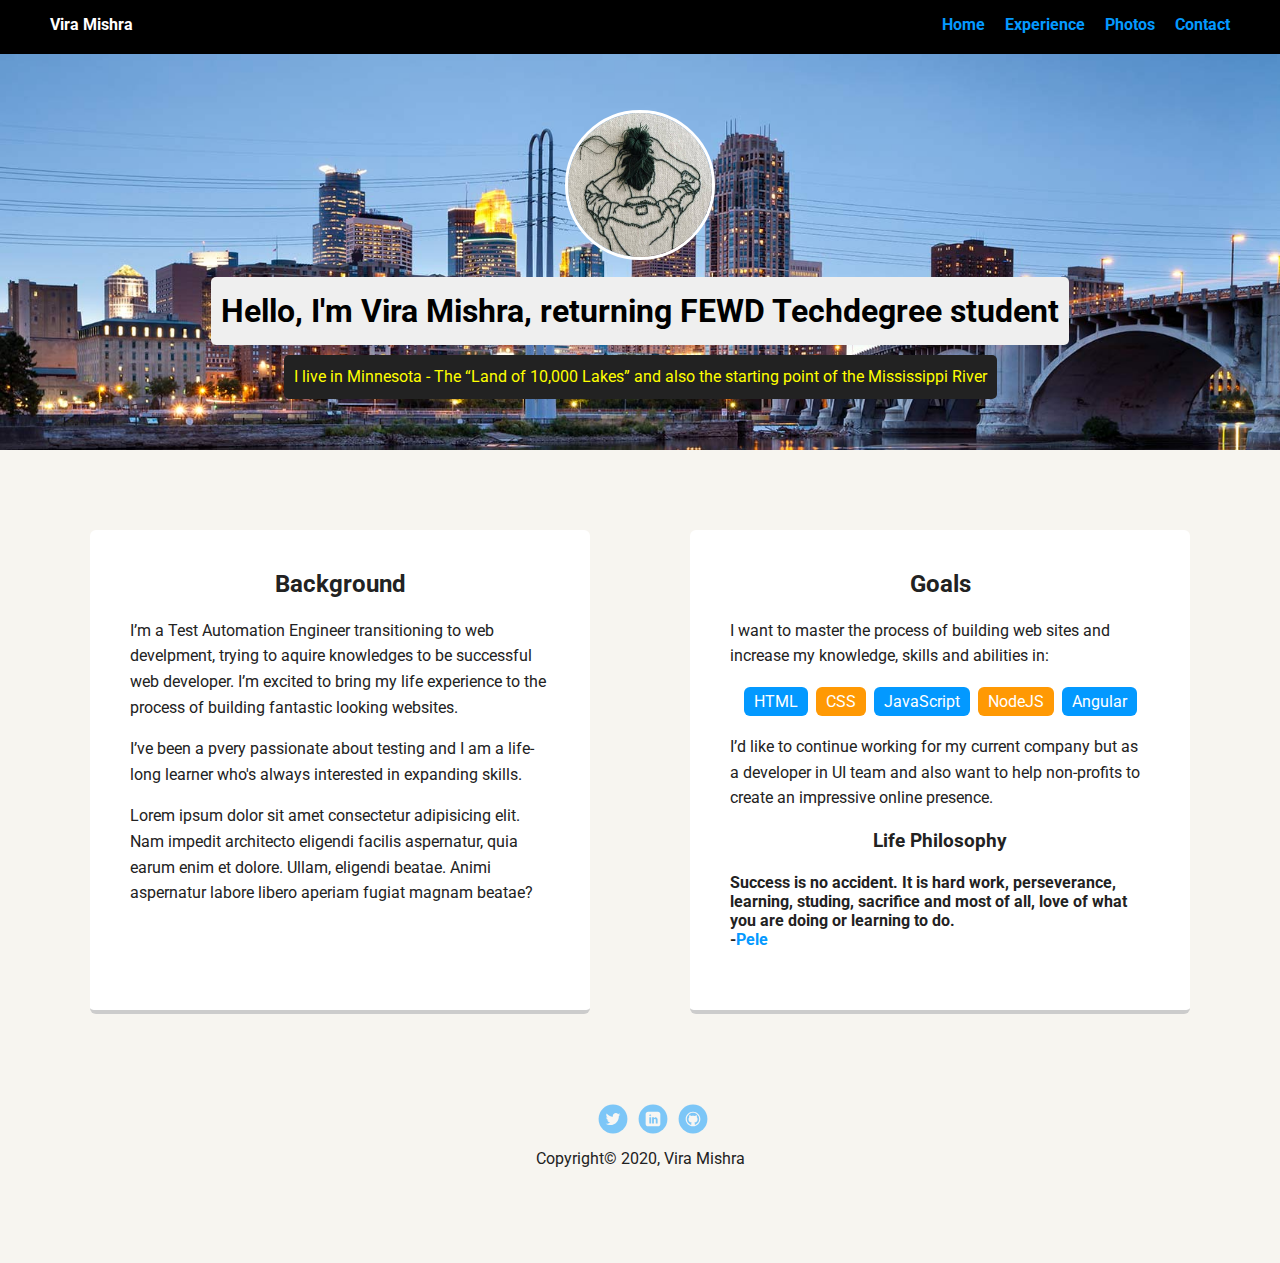
<file: index.html>
<!doctype html>
<html lang="en">

<head>
  <meta charset="utf-8">
  <title>Vira Mishra's Profile</title>
  <meta name="viewport" content="width=device-width, initial-scale=1.0">
  <link rel="stylesheet" href="styles.css">
  <link href="https://fonts.googleapis.com/css?family=Muli%7CRoboto:400,300,500,700,900" rel="stylesheet">
</head>

<body>

  <div class="main-nav">
    <ul class="nav">
      <li class="name">Vira Mishra</li>
      <li><a href="#">Home</a></li>
      <li><a href="experience.html" target="_blank">Experience</a></li>
      <li><a href="#">Photos</a></li>
      <li><a href="#">Contact</a></li>
    </ul>
  </div>

  <header>
    <img src="images/project1Avatar.png" alt="my avatar" class="profile-image">
    <h1 class="tag name">Hello, I'm Vira Mishra, returning FEWD Techdegree student</h1>
    <p class="tag location">I live in Minnesota - The “Land of 10,000 Lakes” and also the starting point of the Mississippi River</p>
  </header>

  <main class="flex">
    <div class="card">
      <h2>Background</h2>
      <p>I’m a Test Automation Engineer transitioning to web develpment, trying to aquire knowledges to be successful
        web developer. I’m excited to bring my life experience to the process of building
        fantastic looking websites.</p>
      <p>I’ve been a pvery passionate about testing and I am a life-long learner who's always interested in expanding
        skills.</p>
      <p> Lorem ipsum dolor sit amet consectetur adipisicing elit. Nam impedit architecto eligendi facilis aspernatur, quia earum enim et dolore. Ullam, eligendi beatae. Animi aspernatur labore libero aperiam fugiat magnam beatae?</p>
    </div>

    <div class="card">
      <h2>Goals</h2>
      <p>I want to master the process of building web sites and increase my knowledge, skills and abilities in:</p>
      <ul class="skills">
        <li>HTML</li>
        <li>CSS</li>
        <li>JavaScript</li>
        <li>NodeJS</li>
        <li>Angular</li>
      </ul>
      <p>I’d like to continue working for my current company but as a developer in UI team and also want to help
        non-profits to create an impressive online presence.</p>
        <h3>Life Philosophy</h3>
    <h4 class="quote">Success is no accident. It is hard work, perseverance, learning, studing, sacrifice
      and most of all, love of what you are doing or learning to do.<br>
      -<a href="https://en.wikipedia.org/wiki/Pel%C3%A9" target="blank">Pele</a></h4>
    </div>
    </div>

  </main>
  <footer>
    <ul>
      <li><a href="#" class="social twitter">Twitter</a></li>
      <li><a href="#" class="social linkedin">LinkedIn</a></li>
      <li><a href="#" class="social github">Github</a></li>
    </ul>
    <div>
    
    <p class="copyright">Copyright&copy; 2020, Vira Mishra</p>
  </footer>
</body>

</html>
</file>
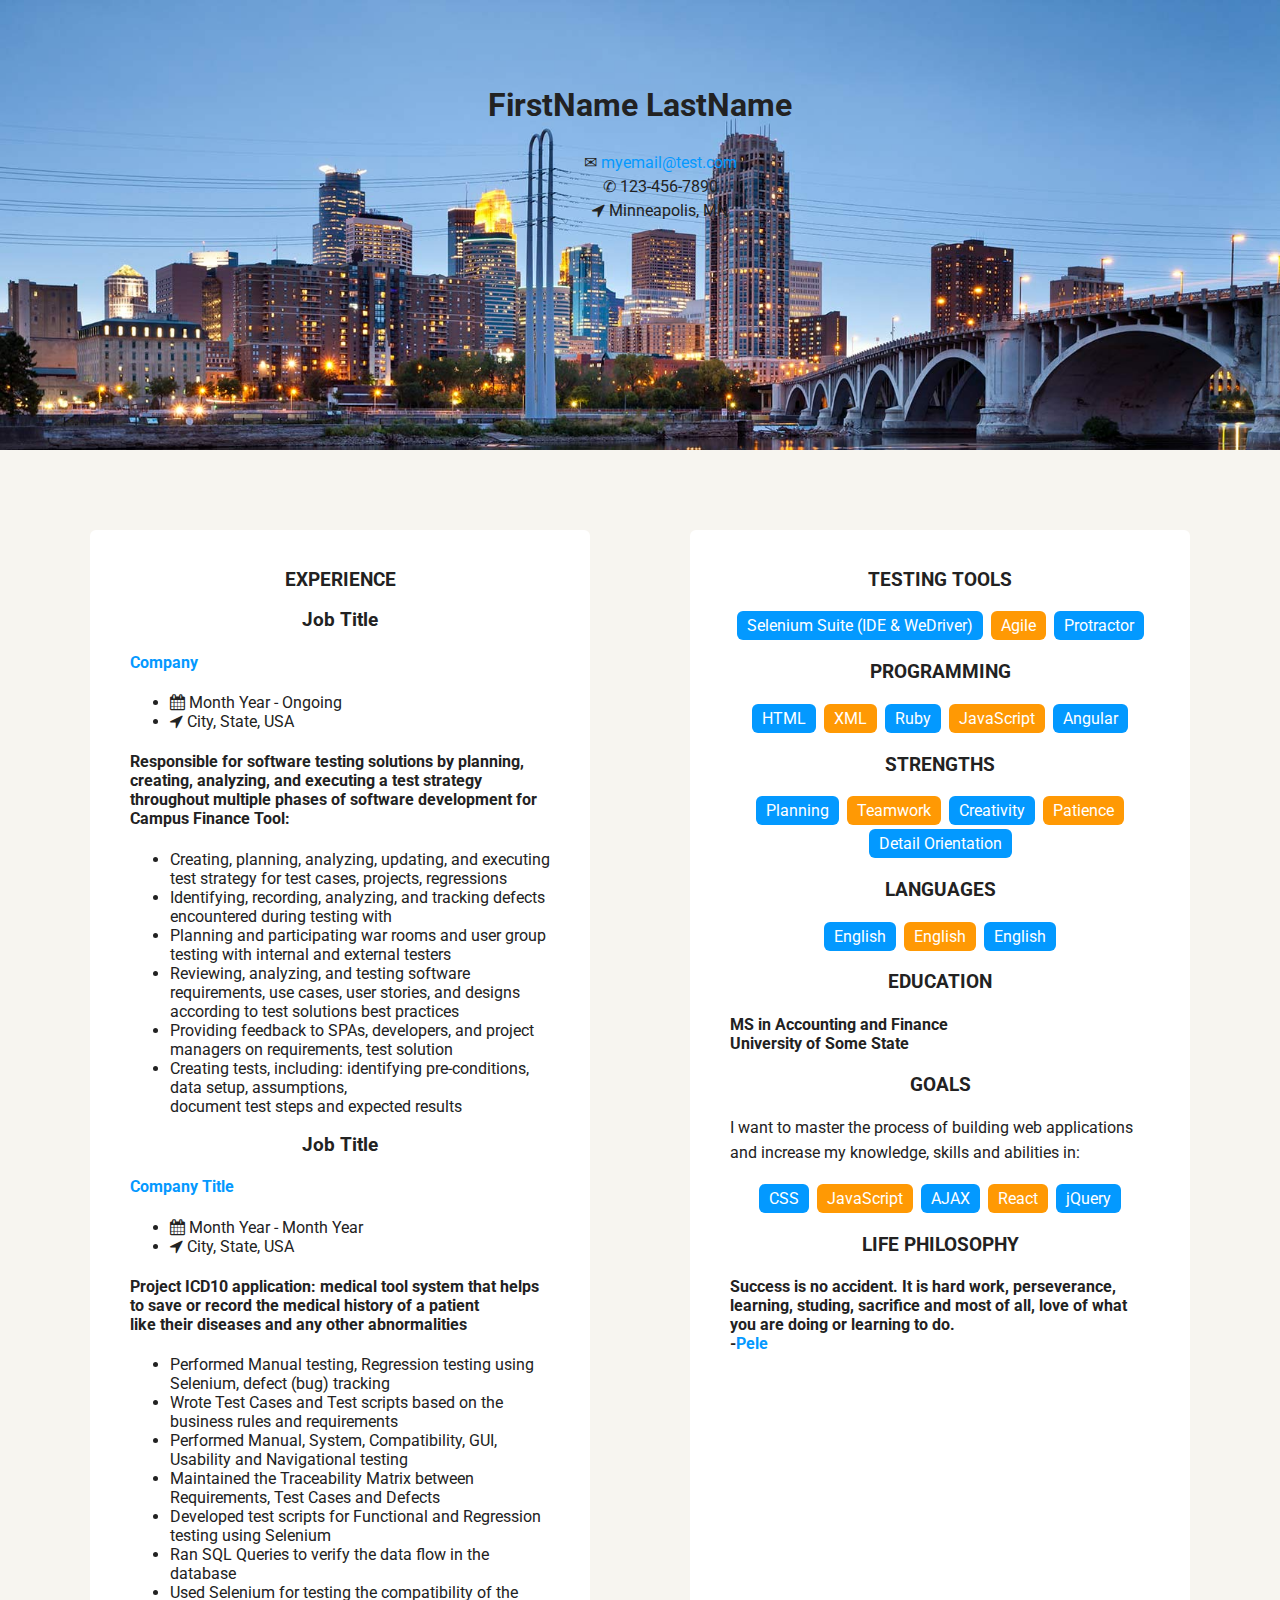
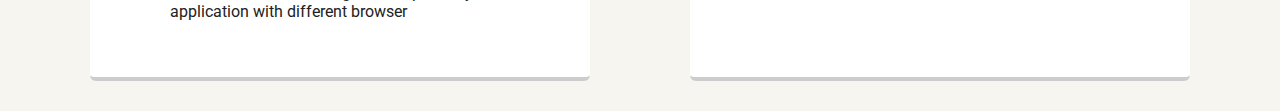
<file: experience.html>
<!DOCTYPE html>
<html lang="en">

</html>

<head>
    <meta charset="utf-8">
    <title>Experience</title>
    <meta name="viewport" content="width=device-width, initial-scale=1.0">
    <link rel="stylesheet" href="styles.css">
    <link href="https://fonts.googleapis.com/css?family=Muli%7CRoboto:400,300,500,700,900" rel="stylesheet">
</head>

<body>
    <header>
        <h1 class="main">FirstName LastName</h1>
        <ul class="info">
            <li>&#x2709;<a href="mailto:myemail@test.com"> myemail@test.com</a></li>
            <li>&#9990; 123-456-7890</li>
            <li>
                <link href="https://maxcdn.bootstrapcdn.com/font-awesome/4.7.0/css/font-awesome.min.css"
                    rel="stylesheet" /> <i class="fa fa-location-arrow"></i> Minneapolis, MN</li>
        </ul>
    </header>
    <main class="flex">
        <div class="card">
            <h3>EXPERIENCE</h3>
            <h3>Job Title</h3>
            <h4 class="company-name"><a href="https://www.google.com/" target="blank">Company</a></h4>
            <ul class="experience-info">
                <li>
                    <link href="https://maxcdn.bootstrapcdn.com/font-awesome/4.7.0/css/font-awesome.min.css"
                        rel="stylesheet" /> <i class="fa fa-calendar"></i> Month Year - Ongoing</li>
                <li>
                    <link href="https://maxcdn.bootstrapcdn.com/font-awesome/4.7.0/css/font-awesome.min.css"
                        rel="stylesheet" /> <i class="fa fa-location-arrow"></i> City, State, USA</li>
            </ul>
            <h4>Responsible for software testing solutions by planning, creating, analyzing, and executing a test
                strategy<br> throughout multiple phases of software development for Campus Finance Tool:</h4>
            <ul>
                <li>Creating, planning, analyzing, updating, and executing test strategy for test cases, projects,
                    regressions</li>
                <li>Identifying, recording, analyzing, and tracking defects encountered during testing with</li>
                <li>Planning and participating war rooms and user group testing with internal and external testers
                </li>
                <li>Reviewing, analyzing, and testing software requirements, use cases, user stories, and
                    designs<br> according to test solutions best practices</li>
                <li>Providing feedback to SPAs, developers, and project managers on requirements, test solution</li>
                <li>Creating tests, including: identifying pre-conditions, data setup, assumptions,<br> document
                    test steps and expected results</li>
            </ul>
            <h3>Job Title</h3>
            <h4 class="company-name"><a href="http://www.google.com/" target="blank">Company Title</a></h4>
            <ul class="experience-info">
                <li>
                    <link href="https://maxcdn.bootstrapcdn.com/font-awesome/4.7.0/css/font-awesome.min.css"
                        rel="stylesheet" /> <i class="fa fa-calendar"></i> Month Year - Month Year</li>
                <li>
                    <link href="https://maxcdn.bootstrapcdn.com/font-awesome/4.7.0/css/font-awesome.min.css"
                        rel="stylesheet" /> <i class="fa fa-location-arrow"></i> City, State, USA</li>
            </ul>
            <h4>Project ICD10 application: medical tool system that helps to save or record the medical history of a
                patient<br>like their diseases and any other abnormalities</h4>
            <ul>
                <li>Performed Manual testing, Regression testing using Selenium, defect (bug) tracking</li>
                <li>Wrote Test Cases and Test scripts based on the business rules and requirements</li>
                <li>Performed Manual, System, Compatibility, GUI, Usability and Navigational testing</li>
                <li>Maintained the Traceability Matrix between Requirements, Test Cases and Defects</li>
                <li>Developed test scripts for Functional and Regression testing using Selenium</li>
                <li>Ran SQL Queries to verify the data flow in the database</li>
                <li>Used Selenium for testing the compatibility of the application with different browser</li>
            </ul>
        </div>
        <div class="card">
            <h3>TESTING TOOLS</h3>
            <ul class="skills">
                <li>Selenium Suite (IDE & WeDriver)</li>
                <li>Agile</li>
                <li>Protractor</li>
            </ul>
            <h3>PROGRAMMING</h3>
            <ul class="skills">
                <li>HTML</li>
                <li>XML</li>
                <li>Ruby</li>
                <li>JavaScript</li>
                <li>Angular</li>
            </ul>
            <h3>STRENGTHS</h3>
            <ul class="skills">
                <li>Planning</li>
                <li>Teamwork</li>
                <li>Creativity</li>
                <li>Patience</li>
                <li>Detail Orientation</li>
            </ul>
            <h3>LANGUAGES</h3>
            <ul class="skills">
                <li>English</li>
                <li>English</li>
                <li>English</li>
            </ul>
            <h3>EDUCATION</h3>
            <h4>MS in Accounting and Finance <br> University of Some State</h4>
            <h3>GOALS</h3>
            <p>I want to master the process of building web applications and increase my knowledge, skills and
                abilities in:</p>
            <ul class="skills">
                <li>CSS</li>
                <li>JavaScript</li>
                <li>AJAX</li>
                <li>React</li>
                <li>jQuery</li>
            </ul>
            <h3>LIFE PHILOSOPHY</h3>
            <h4 class="quote">Success is no accident. It is hard work, perseverance, learning, studing, sacrifice
                and most of all, love of what you are doing or learning to do.<br>
                -<a href="https://en.wikipedia.org/wiki/Pel%C3%A9" target="blank">Pele</a></h4>
        </div>
    </main>
</body>

</html>
</file>
<file: styles.css>
/* Global Layout Set-up */
* {
  box-sizing: border-box;
}

body {
  margin: 0;
  padding: 0;
  text-align: center;
  font-family: 'Roboto', sans-serif;
  color: #222;
  background: #f7f5f0;
}

/* Link Styles */

a {
  text-decoration: none;
  color: #0499ff;
}

a:hover {
  color: #6633ff;
}

/* Section Styles */

.main-nav {
  width: 100%;
  background: black;
  min-height: 30px;
  padding: 10px;
  position: fixed;
  text-align: center;
}

.nav {
  display: flex;
  justify-content: space-around;
  font-weight: 700;
  list-style-type: none;
  margin: 0 auto;
  padding: 0;
}

.nav .name {
  display: none;
}

.nav li {
  padding: 5px 10px 10px 10px;
}

.nav a {
  transition: all .5s;
}

.nav a:hover {
  color: white
}

.info {
  list-style: none;
}

header {
  text-align: center;
  background: url('images/minneapolis.jpg') no-repeat top center;
  background-size: cover;
  overflow: hidden;
  padding-top: 60px;
}

header {
  line-height: 1.5;
}

header .profile-image {
  margin-top: 50px;
  width: 150px;
  height: 150px;
  border-radius: 50%;
  border: 3px solid white;
  transition: all .5s;
}

header .profile-image:hover {
  transform: scale(1.2) rotate(5deg);
}

.tag {
  background-color: #efefef;
  color: black;
  padding: 10px;
  border-radius: 5px;
  display: table;
  margin: 10px auto;
}

.location {
  background-color: #222;
  color: yellow;
}

.card {
  margin: 30px;
  padding: 20px 40px 40px;
  max-width: 500px;
  text-align: left;
  background: #fff;
  border-bottom: 4px solid #ccc;
  border-radius: 6px;
}

.card h2, h3 {
  text-align: center;
}
.card:hover {
  border-color: #ff99ff;
}

ul.skills {
  padding: 0;
  text-align: center;
}

.skills li {
  border-radius: 6px;
  display: inline-block;
  background: #ff9904;
  color: white;
  padding: 5px 10px;
  margin: 2px;
}

.skills li:nth-child(odd) {
  background: #0399ff;
}

footer {
  width: 100%;
  min-height: 30px;
  padding: 20px 0 40px 20px;
}

footer .copyright {
  top: -8px;
  margin-right: 20px;
  font-size: .75em;
}

footer ul {
  list-style-type: none;
  margin: 0;
  padding: 0;
}

footer ul li {
  display: inline-block;
}

a.social {
  display: inline-block;
  text-indent: -9999px;
  margin-left: 5px;
  width: 30px;
  height: 30px;
  background-size: 30px 30px;
  opacity: .5;
  transition: all .25s;
}

a.twitter {
  background-image: url(images/twitter.svg);
}

a.linkedin {
  background-image: url(images/linkedin.svg);
}

a.github {
  background-image: url(images/github.svg);
}

a.social:hover {
  opacity: 1;
}

.clearfix {
  clear: both;
}

/* Styles for larger screens */
@media screen and (min-width: 720px) {

  .flex {
    display: flex;
    max-width: 1200px;
    justify-content: space-around;
    margin: 0 auto;
  }

  header {
    min-height: 450px;
  }

  .nav {
    max-width: 1200px;
  }

  .nav .name {
    display: block;
    margin-right: auto;
    color: white;
  }

  main {
    padding-top: 50px;
  }

  main p {
    line-height: 1.6em;
  }

  footer {
    font-size: 1.3em;
    max-width: 1200px;
    margin: 40px auto;
  }

}
</file>
